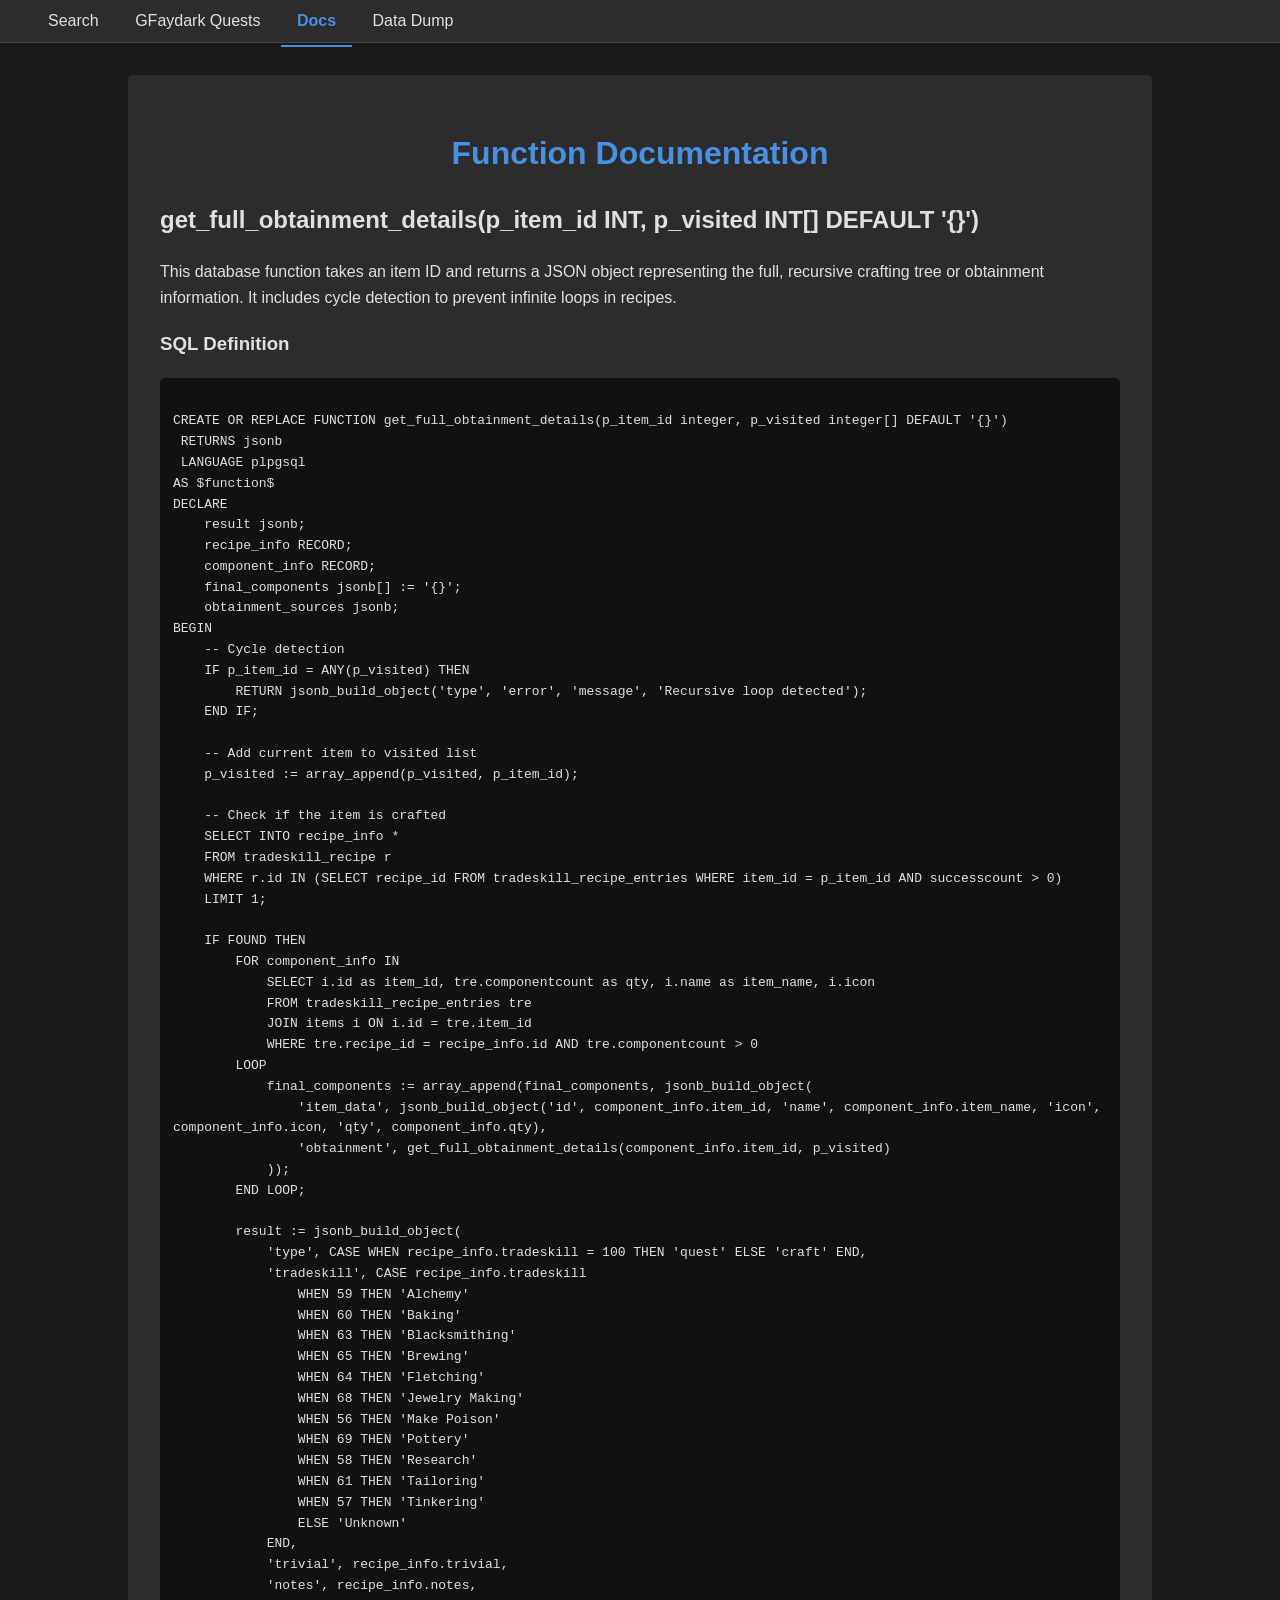
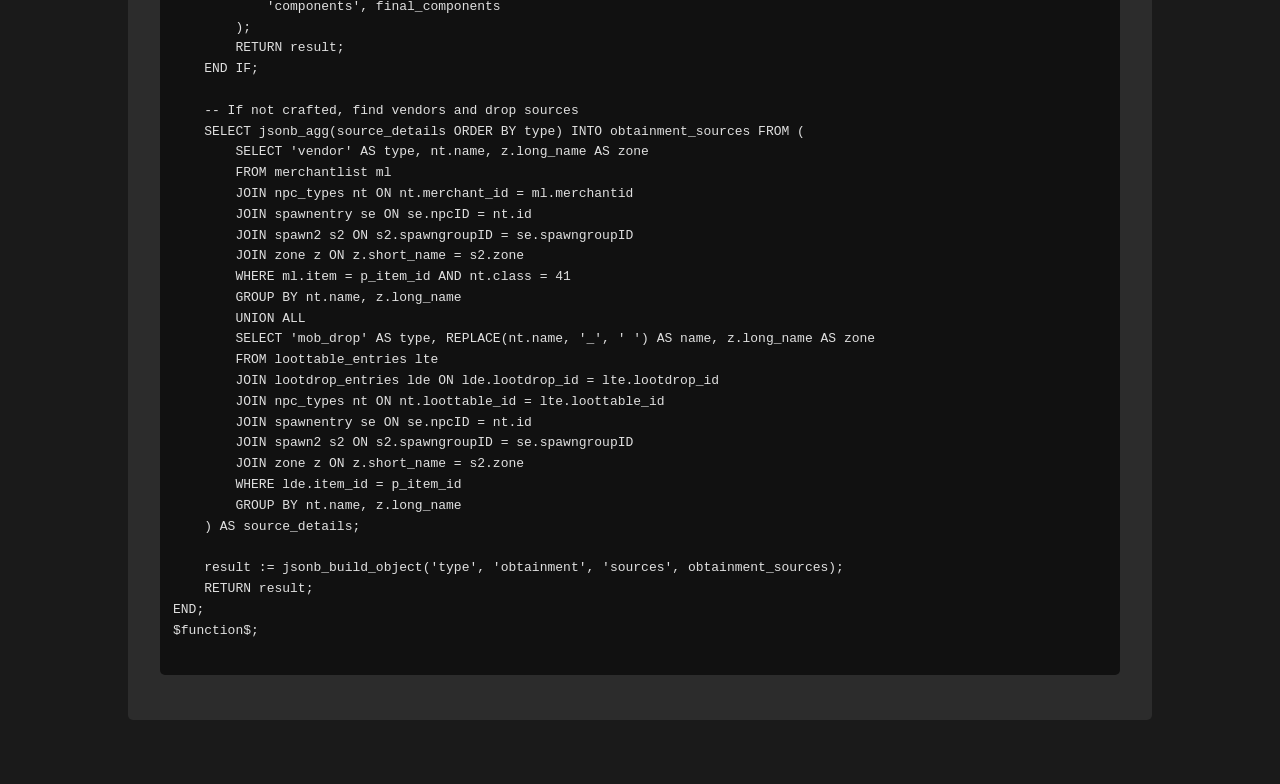
<file: docs.html>
<!DOCTYPE html>
<html lang="en">
<head>
    <meta charset="UTF-8">
    <meta name="viewport" content="width=device-width, initial-scale=1.0">
    <title>Function Documentation</title>
    <link rel="stylesheet" href="style.css">
    <style>
        .doc-container {
            max-width: 960px;
            margin: 2em auto;
            padding: 2em;
            background-color: var(--container-bg);
            border-radius: 5px;
        }
        pre {
            background-color: #111;
            padding: 1em;
            border-radius: 5px;
            white-space: pre-wrap;
            word-break: break-all;
        }
    </style>
</head>
<body>
    <nav>
        <a href="index.html">Search</a>
        <a href="quests.html?zone=gfaydark">GFaydark Quests</a>
        <a href="docs.html" class="active">Docs</a>
        <a href="data_dump.html">Data Dump</a>
    </nav>
    <div class="doc-container">
        <h1>Function Documentation</h1>

        <h2>get_full_obtainment_details(p_item_id INT, p_visited INT[] DEFAULT '{}')</h2>
        <p>This database function takes an item ID and returns a JSON object representing the full, recursive crafting tree or obtainment information. It includes cycle detection to prevent infinite loops in recipes.</p>

        <h3>SQL Definition</h3>
        <pre><code>
CREATE OR REPLACE FUNCTION get_full_obtainment_details(p_item_id integer, p_visited integer[] DEFAULT '{}')
 RETURNS jsonb
 LANGUAGE plpgsql
AS $function$
DECLARE
    result jsonb;
    recipe_info RECORD;
    component_info RECORD;
    final_components jsonb[] := '{}';
    obtainment_sources jsonb;
BEGIN
    -- Cycle detection
    IF p_item_id = ANY(p_visited) THEN
        RETURN jsonb_build_object('type', 'error', 'message', 'Recursive loop detected');
    END IF;

    -- Add current item to visited list
    p_visited := array_append(p_visited, p_item_id);

    -- Check if the item is crafted
    SELECT INTO recipe_info *
    FROM tradeskill_recipe r
    WHERE r.id IN (SELECT recipe_id FROM tradeskill_recipe_entries WHERE item_id = p_item_id AND successcount > 0)
    LIMIT 1;

    IF FOUND THEN
        FOR component_info IN
            SELECT i.id as item_id, tre.componentcount as qty, i.name as item_name, i.icon
            FROM tradeskill_recipe_entries tre
            JOIN items i ON i.id = tre.item_id
            WHERE tre.recipe_id = recipe_info.id AND tre.componentcount > 0
        LOOP
            final_components := array_append(final_components, jsonb_build_object(
                'item_data', jsonb_build_object('id', component_info.item_id, 'name', component_info.item_name, 'icon', component_info.icon, 'qty', component_info.qty),
                'obtainment', get_full_obtainment_details(component_info.item_id, p_visited)
            ));
        END LOOP;

        result := jsonb_build_object(
            'type', CASE WHEN recipe_info.tradeskill = 100 THEN 'quest' ELSE 'craft' END,
            'tradeskill', CASE recipe_info.tradeskill
                WHEN 59 THEN 'Alchemy'
                WHEN 60 THEN 'Baking'
                WHEN 63 THEN 'Blacksmithing'
                WHEN 65 THEN 'Brewing'
                WHEN 64 THEN 'Fletching'
                WHEN 68 THEN 'Jewelry Making'
                WHEN 56 THEN 'Make Poison'
                WHEN 69 THEN 'Pottery'
                WHEN 58 THEN 'Research'
                WHEN 61 THEN 'Tailoring'
                WHEN 57 THEN 'Tinkering'
                ELSE 'Unknown'
            END,
            'trivial', recipe_info.trivial,
            'notes', recipe_info.notes,
            'components', final_components
        );
        RETURN result;
    END IF;

    -- If not crafted, find vendors and drop sources
    SELECT jsonb_agg(source_details ORDER BY type) INTO obtainment_sources FROM (
        SELECT 'vendor' AS type, nt.name, z.long_name AS zone
        FROM merchantlist ml
        JOIN npc_types nt ON nt.merchant_id = ml.merchantid
        JOIN spawnentry se ON se.npcID = nt.id
        JOIN spawn2 s2 ON s2.spawngroupID = se.spawngroupID
        JOIN zone z ON z.short_name = s2.zone
        WHERE ml.item = p_item_id AND nt.class = 41
        GROUP BY nt.name, z.long_name
        UNION ALL
        SELECT 'mob_drop' AS type, REPLACE(nt.name, '_', ' ') AS name, z.long_name AS zone
        FROM loottable_entries lte
        JOIN lootdrop_entries lde ON lde.lootdrop_id = lte.lootdrop_id
        JOIN npc_types nt ON nt.loottable_id = lte.loottable_id
        JOIN spawnentry se ON se.npcID = nt.id
        JOIN spawn2 s2 ON s2.spawngroupID = se.spawngroupID
        JOIN zone z ON z.short_name = s2.zone
        WHERE lde.item_id = p_item_id
        GROUP BY nt.name, z.long_name
    ) AS source_details;

    result := jsonb_build_object('type', 'obtainment', 'sources', obtainment_sources);
    RETURN result;
END;
$function$;
        </code></pre>
    </div>
</body>
</html>
</file>
<file: style.css>
:root {
    --bg-color: #1a1a1a;
    --text-color: #e0e0e0;
    --primary-color: #4a90e2;
    --container-bg: #2c2c2c;
    --border-color: #444;
}

body {
    font-family: -apple-system, BlinkMacSystemFont, "Segoe UI", Roboto, Helvetica, Arial, sans-serif;
    background-color: var(--bg-color);
    color: var(--text-color);
    line-height: 1.6;
    margin: 0;
    padding: 2em;
}

h1 {
    color: var(--primary-color);
    text-align: center;
}

#search-container {
    display: flex;
    justify-content: center;
    gap: 10px;
    margin: 2em 0;
}

#search-input {
    font-size: 1em;
    padding: 10px;
    border: 1px solid var(--border-color);
    background-color: var(--container-bg);
    color: var(--text-color);
    border-radius: 5px;
    width: 300px;
}

button {
    font-size: 1em;
    padding: 10px 20px;
    border: none;
    border-radius: 5px;
    background-color: var(--primary-color);
    color: white;
    cursor: pointer;
    transition: background-color 0.2s;
}

button:hover {
    background-color: #357abd;
}

hr {
    border: none;
    border-top: 1px solid var(--border-color);
    margin: 2em 0;
}

#results-container {
    margin-top: 2em;
    padding: 1em;
    background-color: var(--container-bg);
    border: 1px solid var(--border-color);
    border-radius: 5px;
}

/* Table Styles */
.results-table {
    width: 100%;
    border-collapse: collapse;
    margin-top: 1em;
}

.results-table th, .results-table td {
    padding: 12px 15px;
    border: 1px solid var(--border-color);
    text-align: left;
    white-space: nowrap;
}

.results-table th {
    background-color: #333;
    font-weight: bold;
    color: var(--primary-color);
    cursor: pointer;
}

.results-table th:hover {
    background-color: #444;
}

.results-table tbody tr:nth-child(even) {
    background-color: #252525;
}

.results-table tbody tr:hover {
    background-color: #3a3a3a;
}

#main-container {
    display: flex;
    gap: 20px;
    margin-top: 2em;
}

#results-container {
    flex: 2;
}

#breakdown-container {
    flex: 1;
    padding: 1.5em;
    background-color: var(--bg-color);
    border: 1px solid var(--border-color);
    border-radius: 5px;
    align-self: flex-start; /* Aligns to the top of the flex container */
}

.obtainment-list {
    list-style-type: none;
    padding-left: 20px;
}

.checklist-item {
    display: block;
    margin: 5px 0;
}

.unknown-source {
    font-style: italic;
    color: #888;
}

.quest-notes {
    font-style: italic;
    color: #aaa;
    margin-left: 20px;
    margin-top: 5px;
}

details > summary {
    cursor: pointer;
    font-weight: bold;
}

details > summary:hover {
    color: var(--primary-color);
}

.zone-name {
    color: #e2a24a; /* A gold-ish color */
    font-weight: normal;
}

.npc-name {
    color: #e24a4a; /* A reddish color */
}

.vendor-name {
    color: #4a90e2; /* Same as primary blue */
}

nav {
    background-color: var(--container-bg);
    padding: 0.5em 2em;
    border-bottom: 1px solid var(--border-color);
    margin: -2em -2em 2em -2em;
}

nav a {
    color: var(--text-color);
    text-decoration: none;
    padding: 1em;
    transition: background-color 0.2s;
}

nav a:hover {
    background-color: #444;
}

nav a.active {
    color: var(--primary-color);
    font-weight: bold;
    border-bottom: 2px solid var(--primary-color);
}

#controls-container {
    margin-bottom: 1em;
    display: flex;
    gap: 10px;
}

.results-grid {
    display: grid;
    grid-template-columns: repeat(auto-fill, minmax(80px, 1fr));
    gap: 15px;
}

.grid-item {
    display: flex;
    flex-direction: column;
    align-items: center;
    text-align: center;
    cursor: pointer;
    padding: 5px;
    border-radius: 5px;
    transition: background-color 0.2s;
}

.grid-item:hover {
    background-color: var(--container-bg);
}

.grid-item img {
    width: 48px;
    height: 48px;
    margin-bottom: 5px;
}

.grid-item span {
    font-size: 0.9em;
    word-break: break-word;
}

.item-icon {
    width: 24px;
    height: 24px;
    vertical-align: middle;
    margin-right: 5px;
}

.breakdown-header-icon {
    width: 28px;
    height: 28px;
    vertical-align: middle;
    margin-right: 8px;
}

/* --- Tooltip Styles --- */
#tooltip {
    display: none;
    position: absolute;
    width: 350px;
    padding: 10px;
    background-color: #0c0c24;
    border: 2px solid #5a5a8c;
    border-radius: 5px;
    font-family: 'Times New Roman', Times, serif;
    color: #fff;
    pointer-events: none;
    z-index: 100;
    box-shadow: 0 5px 15px rgba(0,0,0,0.5);
}

.tooltip-title {
    display: flex;
    align-items: center;
    font-size: 1.2em;
    font-weight: bold;
    color: #87ceeb;
    margin-bottom: 5px;
}

.tooltip-title-icon {
    width: 28px;
    height: 28px;
    margin-right: 8px;
}

.tooltip-flags {
    font-size: 0.9em;
    color: #ccc;
    margin-bottom: 10px;
}

.tooltip-section {
    display: grid;
    gap: 2px 15px;
    margin-bottom: 10px;
    border-top: 1px solid var(--border-color);
    padding-top: 10px;
}

.tooltip-section .tooltip-stat-label {
    text-align: left;
    white-space: nowrap;
}

.tooltip-section .tooltip-stat-value {
    text-align: right;
    font-weight: bold;
}

.tooltip-grid-2 {
    grid-template-columns: repeat(2, 1fr auto);
}

.tooltip-grid-3 {
    grid-template-columns: repeat(3, 1fr auto);
}

.tooltip-effect {
    grid-column: 1 / -1;
    display: grid;
    grid-template-columns: auto 1fr;
}

.tooltip-effect-desc {
    font-style: italic;
    color: #b0b0b0;
    grid-column: 1 / -1;
    padding-left: 15px;
    font-size: 0.9em;
    margin-top: 4px;
}

.tooltip-lore {
    font-style: italic;
    color: #aaa;
    margin-top: 10px;
    border-top: 1px solid var(--border-color);
    padding-top: 10px;
}
</file>
